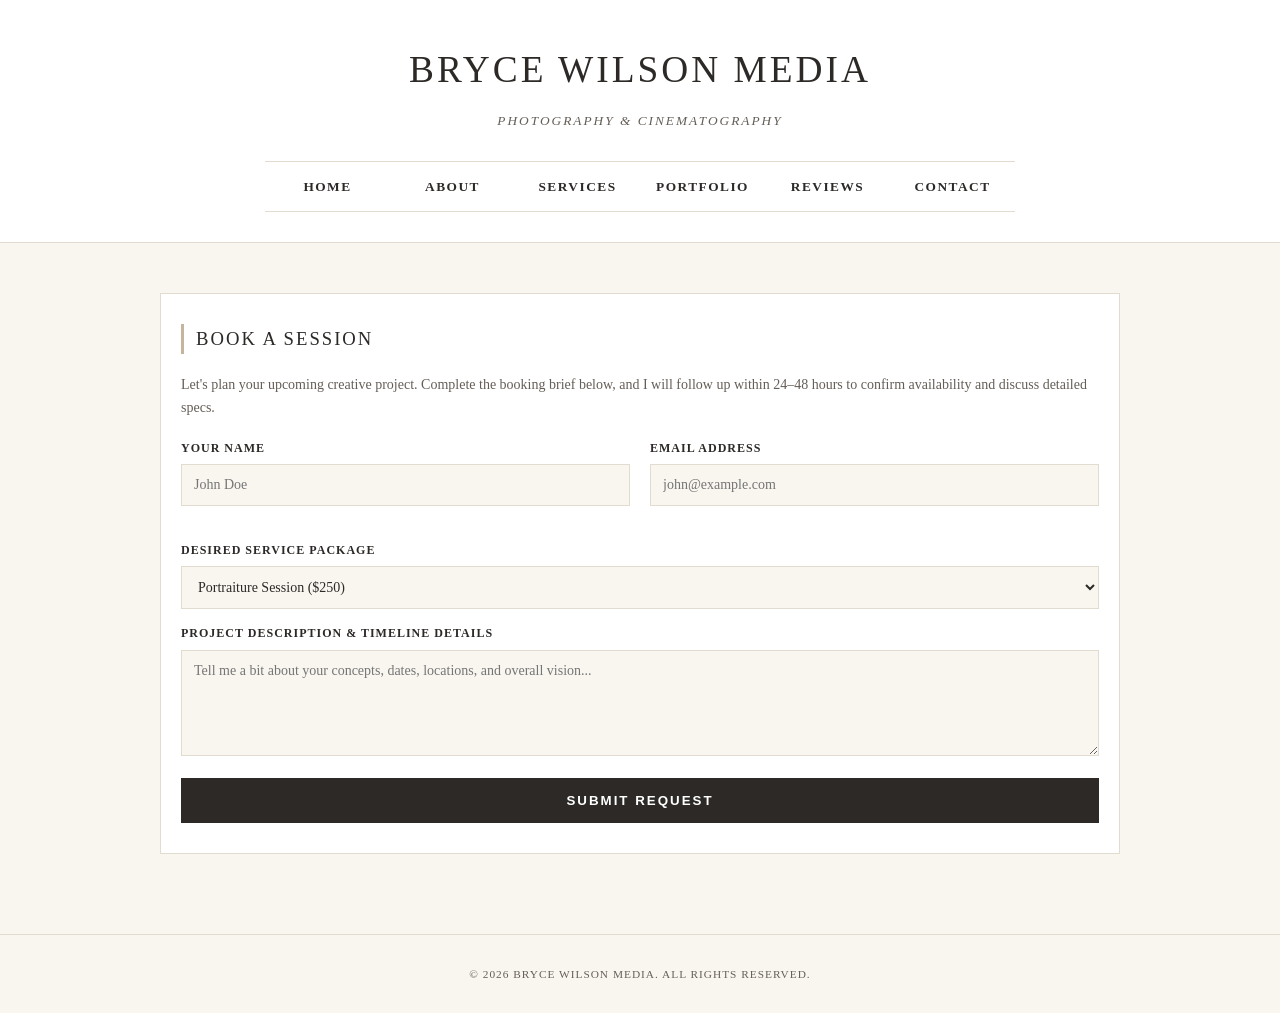
<file: contactform.html>
<!DOCTYPE html>
<html lang="en">
<head>
    <meta charset="UTF-8">
    <meta name="viewport" content="width=device-width, initial-scale=1.0">
    <title>Contact | Bryce Wilson Media</title>
    <link rel="stylesheet" href="style.css">
</head>
<body>
    <header>
        <h1>Bryce Wilson Media</h1>
        <p>Photography & Cinematography</p>
        <nav>
            <a href="index.html" class="nav-link">Home</a>
            <a href="about.html" class="nav-link">About</a>
            <a href="info.html" class="nav-link">Services</a>
            <a href="portfolio.html" class="nav-link">Portfolio</a>
            <a href="testimonials.html" class="nav-link">Reviews</a>
            <a href="contactform.html" class="nav-link">Contact</a>
        </nav>
    </header>
    <div class="container">
        <section>
            <h2>Book a Session</h2>
            <p>Let's plan your upcoming creative project. Complete the booking brief below, and I will follow up within 24–48 hours to confirm availability and discuss detailed specs.</p>
            
            <form action="https://formspree.io/f/xwvdwrrg" method="POST">
                <div class="row">
                    <div class="col col-50" style="padding-left: 0;">
                        <label for="name">Your Name</label>
                        <input type="text" id="name" name="name" placeholder="John Doe" required>
                    </div>
                    <div class="col col-50" style="padding-right: 0;">
                        <label for="email">Email Address</label>
                        <input type="email" id="email" name="email" placeholder="john@example.com" required>
                    </div>
                </div>

                <label for="service">Desired Service Package</label>
                <select id="service" name="service">
                    <option value="portrait">Portraiture Session ($250)</option>
                    <option value="event">Event / Editorial Coverage ($600)</option>
                    <option value="commercial">Commercial Brand Identity ($1,200)</option>
                    <option value="custom">Custom Dynamic Production Brief</option>
                </select>

                <label for="message">Project Description & Timeline Details</label>
                <textarea id="message" name="message" rows="5" placeholder="Tell me a bit about your concepts, dates, locations, and overall vision..." required></textarea>

                <button type="submit">Submit Request</button>
            </form>
        </section>
    </div>
    <footer>&copy; 2026 Bryce Wilson Media. All Rights Reserved.</footer>
</body>
</html>
</file>
<file: style.css>
/* CSS Reset & Variables */
*, *::before, *::after {
    box-sizing: border-box;
}

:root {
    --bg-color: #F9F6F0; /* Premium Warm Alabaster Beige */
    --panel-bg: #FFFFFF;
    --accent-gold: #C5B49E; /* Muted Antique Gold Accent */
    --text-dark: #2C2927; /* Deep Espresso Charcoal */
    --text-muted: #655E58; /* Muted Taupe */
    --border-color: #E2DBD0;
}

body {
    margin: 0;
    padding: 0;
    font-family: 'Times New Roman', Times, Baskerville, Georgia, serif;
    background-color: var(--bg-color);
    color: var(--text-dark);
    line-height: 1.6;
    -webkit-font-smoothing: antialiased;
}

.container {
    max-width: 1000px;
    margin: 0 auto;
    padding: 20px;
}

/* Header & Typography */
header {
    text-align: center;
    padding: 40px 20px 30px 20px;
    border-bottom: 1px solid var(--border-color);
    background-color: var(--panel-bg);
}

header h1 {
    font-size: 24pt;
    font-weight: 400;
    letter-spacing: 3px;
    margin: 0 0 10px 0;
    text-transform: uppercase;
}

header p {
    font-size: 10pt;
    font-style: italic;
    letter-spacing: 2px;
    color: var(--text-muted);
    margin: 0;
    text-transform: uppercase;
}

/* --- NAVIGATION SYSTEM --- */

/* Mobile Menu Button (Hidden on Desktop Computers) */
.menu-toggle {
    display: none;
    background: none;
    border: 1px solid var(--border-color);
    color: var(--text-dark);
    padding: 10px 20px;
    font-size: 11pt;
    text-transform: uppercase;
    letter-spacing: 2px;
    font-family: inherit;
    font-weight: bold;
    cursor: pointer;
    margin: 20px auto 0 auto;
    width: auto;
}

/* Navigation Bar Layout */
nav {
    display: flex;
    justify-content: center;
    width: 100%;
    max-width: 750px;
    margin: 30px auto 0 auto;
    border-top: 1px solid var(--border-color);
    border-bottom: 1px solid var(--border-color);
}

.nav-link {
    flex: 1;
    text-align: center;
    padding: 14px 10px;
    text-decoration: none;
    color: var(--text-dark);
    font-size: 10pt;
    letter-spacing: 1.5px;
    text-transform: uppercase;
    font-weight: bold;
}

.nav-link:hover {
    background-color: var(--bg-color);
}

/* Section Layouts */
section {
    background-color: var(--panel-bg);
    padding: 30px 20px;
    margin-top: 30px;
    margin-bottom: 30px;
    border: 1px solid var(--border-color);
}

h2 {
    font-size: 14pt;
    font-weight: 400;
    letter-spacing: 2px;
    text-transform: uppercase;
    margin-top: 0;
    margin-bottom: 20px;
    border-left: 3px solid var(--accent-gold);
    padding-left: 12px;
}

p {
    font-size: 10.5pt;
    color: var(--text-muted);
    margin-bottom: 20px;
}

/* --- MOBILE FRIENDLY GRID SYSTEM --- */
.row {
    display: flex;
    flex-direction: column; /* Stack layout items vertically on phone screens */
    gap: 20px;
    margin-bottom: 20px;
}

.col {
    width: 100%;
    padding: 0;
}

/* Component Styles */
.info-card {
    background-color: var(--bg-color);
    padding: 25px 20px;
    border: 1px solid var(--border-color);
    text-align: center;
}

.info-card h3 {
    font-size: 11pt;
    margin-top: 0;
    letter-spacing: 1px;
    text-transform: uppercase;
}

.price {
    font-size: 14pt;
    font-weight: bold;
    margin: 10px 0;
}

.portfolio-item {
    background-color: var(--bg-color);
    border: 1px solid var(--border-color);
    height: 200px;
    display: flex;
    align-items: center;
    justify-content: center;
}

.portfolio-label {
    font-style: italic;
    color: var(--text-muted);
    font-size: 9.5pt;
    text-transform: uppercase;
    letter-spacing: 1px;
    padding: 10px;
    text-align: center;
}

.testimonial-block {
    border-bottom: 1px dashed var(--border-color);
    padding-bottom: 20px;
    margin-bottom: 20px;
}

.testimonial-block:last-child {
    border-bottom: none;
    padding-bottom: 0;
    margin-bottom: 0;
}

.quote {
    font-style: italic;
    font-size: 11pt;
}

.author {
    font-size: 9pt;
    text-transform: uppercase;
    letter-spacing: 1px;
    color: var(--accent-gold);
    margin-top: 5px;
    font-weight: bold;
}

/* Form Layout */
label {
    display: block;
    font-size: 9pt;
    text-transform: uppercase;
    letter-spacing: 1px;
    margin-bottom: 6px;
    font-weight: bold;
}

input[type="text"],
input[type="email"],
select,
textarea {
    width: 100%;
    padding: 12px;
    border: 1px solid var(--border-color);
    background-color: var(--bg-color);
    color: var(--text-dark);
    font-family: inherit;
    font-size: 10.5pt;
    margin-bottom: 15px;
    border-radius: 0;
}

input:focus, textarea:focus, select:focus {
    outline: 1px solid var(--accent-gold);
}

button {
    background-color: var(--text-dark);
    color: #FFFFFF;
    border: none;
    padding: 15px 35px;
    font-size: 10pt;
    text-transform: uppercase;
    letter-spacing: 2px;
    cursor: pointer;
    width: 100%;
    font-weight: bold;
}

button:hover {
    background-color: var(--accent-gold);
    color: var(--text-dark);
}

footer {
    text-align: center;
    padding: 30px 20px;
    font-size: 8.5pt;
    color: var(--text-muted);
    letter-spacing: 1px;
    text-transform: uppercase;
    border-top: 1px solid var(--border-color);
    margin-top: 30px;
}

/* Desktop and Tablet Screens */
@media (min-width: 768px) {
    header h1 {
        font-size: 28pt;
    }
    
    .row {
        flex-direction: row; /* Put side-by-side on desktop computers */
    }
    
    .col-33 {
        width: 33.33%;
    }
    
    .col-50 {
        width: 50%;
    }
}

/* Phone Screen Navigation Layout */
@media (max-width: 767px) {
    .menu-toggle {
        display: block; /* Show menu button on small phones */
    }

    nav {
        display: none; /* Hide wide menu list */
        flex-direction: column; /* Turn menu into vertical list order */
        border: none;
        margin-top: 15px;
        background-color: var(--bg-color);
    }

    nav.mobile-open {
        display: flex; /* Open menu when button gets tapped */
    }

    .nav-link {
        width: 100%;
        text-align: center;
        padding: 16px 0;
        border-bottom: 1px solid var(--border-color);
    }
    
    .nav-link:first-child {
        border-top: 1px solid var(--border-color);
    }
}
</file>
